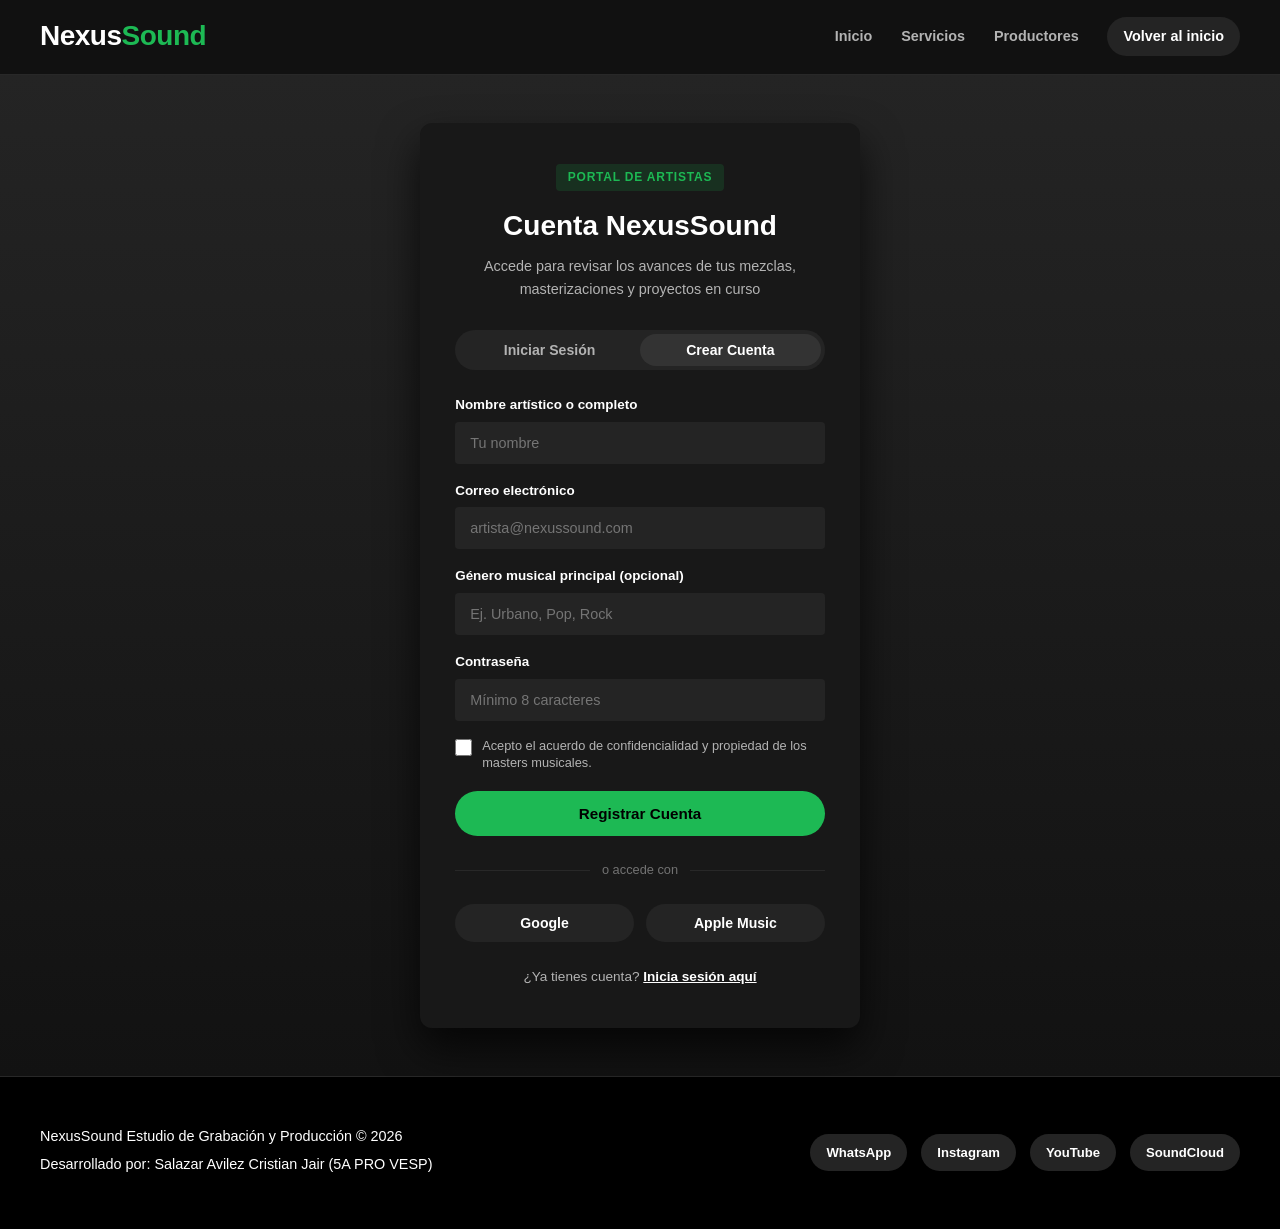
<file: login.html>
<!DOCTYPE html>
<html lang="es">
<head>
    <meta charset="UTF-8">
    <meta name="viewport" content="width=device-width, initial-scale=1.0">
    <title>Acceso de Artistas - NexusSound</title>
    <link rel="stylesheet" href="style.css">
</head>
<body>

    <!-- Barra de navegación -->
    <header class="navbar">
        <div class="nav-container">
            <div class="nav-brand">
                <a href="index.html">
                    <span class="brand-logo-text">Nexus<span>Sound</span></span>
                </a>
            </div>
            <nav class="nav-links">
                <a href="index.html">Inicio</a>
                <a href="index.html#catalogo">Servicios</a>
                <a href="index.html#comunidad">Productores</a>
                <a href="index.html" class="btn-nav-back">Volver al inicio</a>
            </nav>
        </div>
    </header>

    <!-- Sección principal del Login / Registro -->
    <main class="login-section">
        <div class="login-wrapper">
            <div class="login-card">
                <div class="login-header">
                    <span class="login-badge">Portal de Artistas</span>
                    <h1>Cuenta NexusSound</h1>
                    <p>Accede para revisar los avances de tus mezclas, masterizaciones y proyectos en curso</p>
                </div>

                <div class="auth-tabs">
                    <button type="button" class="auth-tab">Iniciar Sesión</button>
                    <button type="button" class="auth-tab active">Crear Cuenta</button>
                </div>

                <form action="#" method="POST">
                    <div class="form-group-margin">
                        <label for="nombre" class="login-label">Nombre artístico o completo</label>
                        <input type="text" id="nombre" name="nombre" class="form-control-input" placeholder="Tu nombre" required>
                    </div>

                    <div class="form-group-margin">
                        <label for="email" class="login-label">Correo electrónico</label>
                        <input type="email" id="email" name="email" class="form-control-input" placeholder="artista@nexussound.com" required>
                    </div>

                    <div class="form-group-margin">
                        <label for="proyecto" class="login-label">Género musical principal (opcional)</label>
                        <input type="text" id="proyecto" name="proyecto" class="form-control-input" placeholder="Ej. Urbano, Pop, Rock">
                    </div>

                    <div class="form-group-margin">
                        <label for="password" class="login-label">Contraseña</label>
                        <input type="password" id="password" name="password" class="form-control-input" placeholder="Mínimo 8 caracteres" required>
                    </div>

                    <div class="form-group-checkbox">
                        <input type="checkbox" id="terminos" class="form-checkbox-input" required>
                        <label for="terminos" class="form-checkbox-label">
                            Acepto el acuerdo de confidencialidad y propiedad de los masters musicales.
                        </label>
                    </div>

                    <button type="submit" class="form-submit-btn">Registrar Cuenta</button>
                </form>

                <div class="login-divider">
                    <span>o accede con</span>
                </div>

                <div class="social-login-grid">
                    <button type="button" class="btn-social-auth">Google</button>
                    <button type="button" class="btn-social-auth">Apple Music</button>
                </div>

                <p class="login-footer-text">
                    ¿Ya tienes cuenta? <a href="#">Inicia sesión aquí</a>
                </p>
            </div>
        </div>
    </main>

    <!-- Pie de página -->
    <footer class="footer">
        <div class="footer-container">
            <div class="footer-info">
                <p>NexusSound Estudio de Grabación y Producción © 2026</p>
                <p class="footer-author">Desarrollado por: Salazar Avilez Cristian Jair (5A PRO VESP)</p>
            </div>
            <div class="footer-socials">
                <a href="https://discord.com" target="_blank" class="social-link-text">WhatsApp</a>
                <a href="https://twitch.tv" target="_blank" class="social-link-text">Instagram</a>
                <a href="https://youtube.com" target="_blank" class="social-link-text">YouTube</a>
                <a href="https://twitter.com" target="_blank" class="social-link-text">SoundCloud</a>
            </div>
        </div>
    </footer>

</body>
</html>
</file>
<file: style.css>
/* ======================================================================
   ESTILOS GENERALES Y PORTADA - NEXUSMUSIC (ESTILO SPOTIFY)
   ====================================================================== */
* {
    box-sizing: border-box;
    margin: 0;
    padding: 0;
}

body {
    font-family: 'Segoe UI', Roboto, Helvetica, Arial, sans-serif;
    color: #ffffff;
    background-color: #121212; /* Fondo negro mate típico de Spotify */
    line-height: 1.6;
}

/* --------------------------------------------------------------------
   BARRA SUPERIOR DE CONTACTO
   -------------------------------------------------------------------- */
.top-bar {
    background-color: #000000;
    color: #a7a7a7;
    font-size: 0.82rem;
    padding: 0.55rem 2rem;
    border-bottom: 1px solid #282828;
}

.top-bar-container {
    max-width: 1200px;
    margin: 0 auto;
    display: flex;
    justify-content: space-between;
    align-items: center;
}

.top-contacts {
    display: flex;
    gap: 2rem;
}

.top-item strong {
    color: #ffffff;
}

.top-item.whatsapp {
    color: #1db954; /* Verde Spotify */
}

/* ======================================================================
   BARRA DE NAVEGACIÓN PRINCIPAL
   ====================================================================== */
.navbar {
    background-color: rgba(18, 18, 18, 0.95);
    border-bottom: 1px solid #282828;
    position: sticky;
    top: 0;
    z-index: 1000;
    padding: 0.9rem 1.5rem;
    backdrop-filter: blur(10px);
}

.nav-container {
    max-width: 1200px;
    margin: 0 auto;
    display: flex;
    justify-content: space-between;
    align-items: center;
    flex-wrap: wrap;
    gap: 1rem;
}

.nav-brand a {
    text-decoration: none;
    letter-spacing: -0.5px;
}

.brand-logo-text {
    font-size: 1.75rem;
    font-weight: 800;
    color: #ffffff;
}

.brand-logo-text span {
    color: #1db954; /* Verde Spotify */
}

.nav-links {
    display: flex;
    align-items: center;
    gap: 1.8rem;
    flex-wrap: wrap;
}

.nav-links a {
    text-decoration: none;
    color: #b3b3b3;
    font-weight: 600;
    font-size: 0.9rem;
    transition: color 0.2s;
}

.nav-links a:hover {
    color: #ffffff;
}

.btn-nav-login {
    background-color: #ffffff;
    color: #000000 !important;
    padding: 9px 20px;
    border-radius: 500px; /* Estilo de botón redondeado tipo Spotify */
    font-weight: 700;
    transition: transform 0.15s, background-color 0.2s;
}

.btn-nav-login:hover {
    transform: scale(1.04);
    background-color: #1db954;
    color: #ffffff !important;
}

@media (max-width: 600px) {
    .navbar {
        padding: 0.6rem 1rem;
    }
    .nav-container {
        justify-content: center;
    }
    .nav-links {
        gap: 1rem;
        justify-content: center;
    }
}

/* --------------------------------------------------------------------
   SECCIÓN HERO
   -------------------------------------------------------------------- */
.hero-section {
    background: linear-gradient(180deg, #1fdf64 0%, #121212 40%); /* Degradado verde a negro tipo Spotify */
    color: white;
    padding: 5rem 2rem;
    overflow: hidden;
    border-bottom: 1px solid #282828;
}

.hero-container {
    max-width: 1200px;
    margin: 0 auto;
    display: grid;
    grid-template-columns: 1.1fr 0.9fr;
    gap: 3rem;
    align-items: center;
}

@media (max-width: 900px) {
    .hero-container {
        grid-template-columns: 1fr;
    }
}

.hero-tag {
    display: inline-block;
    background-color: rgba(0, 0, 0, 0.35);
    color: #ffffff;
    padding: 5px 14px;
    border-radius: 4px;
    font-size: 0.78rem;
    font-weight: 700;
    letter-spacing: 1px;
    text-transform: uppercase;
    margin-bottom: 1.4rem;
}

.hero-text-side h1 {
    font-size: 2.75rem;
    font-weight: 800;
    margin-bottom: 1rem;
    letter-spacing: -0.5px;
    line-height: 1.18;
    color: #ffffff;
}

.hero-text-side p {
    font-size: 1.05rem;
    color: #e5e5e5;
    margin-bottom: 2rem;
    line-height: 1.65;
}

.hero-cta-box {
    background: rgba(18, 18, 18, 0.85);
    border: 1px solid #282828;
    border-left: 4px solid #1db954;
    padding: 1.8rem;
    border-radius: 8px;
}

.btn-orange {
    display: inline-block;
    background-color: #1db954; /* Verde Spotify */
    color: #000000;
    padding: 13px 28px;
    border-radius: 500px;
    text-decoration: none;
    font-weight: 700;
    font-size: 0.98rem;
    transition: transform 0.2s, background-color 0.2s;
    margin-bottom: 1.2rem;
}

.btn-orange:hover {
    transform: scale(1.04);
    background-color: #1ed760;
}

.hero-benefits {
    display: flex;
    flex-wrap: wrap;
    gap: 16px;
    font-size: 0.88rem;
    color: #b3b3b3;
    font-weight: 500;
}

.hero-benefits span {
    position: relative;
    padding-left: 14px;
}

.hero-benefits span::before {
    content: "";
    position: absolute;
    left: 0;
    top: 50%;
    transform: translateY(-50%);
    width: 6px;
    height: 6px;
    border-radius: 50%;
    background-color: #1db954;
}

/* Estilos del Collage */
.image-collage {
    display: flex;
    flex-direction: column;
    gap: 14px;
    background: #181818;
    padding: 16px;
    border-radius: 12px;
    border: 1px solid #282828;
    box-shadow: 0 15px 35px rgba(0, 0, 0, 0.6);
}

.collage-main img {
    width: 100%;
    height: 240px;
    object-fit: cover;
    border-radius: 8px;
}

.collage-sub {
    display: grid;
    grid-template-columns: 1fr 1fr;
    gap: 14px;
}

.collage-sub img {
    width: 100%;
    height: 140px;
    object-fit: cover;
    border-radius: 8px;
}

.hero-title-custom {
    font-size: 2.4rem;
    margin-bottom: 1rem;
}

.hero-desc-custom {
    color: #b3b3b3;
    font-size: 1rem;
    margin-bottom: 1.5rem;
}

.hero-subtitle-custom {
    font-size: 0.92rem;
    font-weight: 700;
    text-transform: uppercase;
    letter-spacing: 0.5px;
    color: #1db954;
    margin-bottom: 0.9rem;
}

.hero-benefits-column {
    display: flex;
    flex-direction: column;
    gap: 10px;
}

/* Tarjeta del Formulario */
.cbtis-hero-form-card {
    background-color: #181818;
    border: 1px solid #282828;
    padding: 2.2rem;
    border-radius: 12px;
    box-shadow: 0 15px 35px rgba(0, 0, 0, 0.6);
    width: 100%;
    max-width: 440px;
    margin: 0 auto;
}

.form-card-title {
    color: #ffffff;
    font-size: 1.3rem;
    font-weight: 700;
    margin-bottom: 1.2rem;
    text-align: center;
}

.form-group-margin {
    margin-bottom: 1rem;
}

.form-control-input,
.form-control-select,
.form-control-date,
.form-control-textarea {
    width: 100%;
    background-color: #242424;
    border: 1px solid transparent;
    color: #ffffff;
    border-radius: 4px;
    padding: 12px 14px;
    font-size: 0.9rem;
    outline: none;
    transition: border-color 0.2s;
}

.form-control-select {
    color: #ffffff;
}

.form-date-label {
    font-size: 0.78rem;
    color: #b3b3b3;
    display: block;
    margin-bottom: 4px;
}

.form-control-textarea {
    font-family: inherit;
}

.form-group-checkbox {
    margin-bottom: 1.2rem;
    display: flex;
    flex-direction: row !important;
    align-items: flex-start !important;
    justify-content: flex-start !important;
    gap: 10px;
    text-align: left;
    width: 100%;
}

.form-checkbox-input {
    width: 17px !important;
    height: 17px !important;
    min-width: 17px;
    cursor: pointer;
    margin-top: 2px;
    flex-shrink: 0;
    accent-color: #1db954;
}

.form-checkbox-label {
    font-size: 0.8rem !important;
    color: #b3b3b3 !important;
    line-height: 1.35 !important;
    cursor: pointer;
    display: inline-block !important;
    width: auto !important;
    flex: 1;
}

.form-submit-btn {
    background-color: #1db954;
    width: 100%;
    border-radius: 500px;
    padding: 14px;
    font-weight: 700;
    font-size: 0.95rem;
    color: #000000;
    border: none;
    cursor: pointer;
    transition: transform 0.15s, background-color 0.2s;
}

.form-submit-btn:hover {
    transform: scale(1.02);
    background-color: #1ed760;
}

.cbtis-hero-form-card input:focus,
.cbtis-hero-form-card select:focus,
.cbtis-hero-form-card textarea:focus,
.login-card input:focus,
.login-card select:focus {
    border-color: #ffffff !important;
}

/* ======================================================================
   ESTILOS DE CATÁLOGO / SECCIÓN DE SERVICIOS
   ====================================================================== */
.careers-section {
    padding: 5rem 2rem;
    background-color: #121212;
}

.section-container {
    max-width: 1200px;
    margin: 0 auto;
}

.section-header {
    text-align: center;
    margin-bottom: 3.5rem;
}

.section-header h2 {
    font-size: 2.15rem;
    color: #ffffff;
    margin-bottom: 0.5rem;
    font-weight: 800;
}

.section-header p {
    color: #b3b3b3;
    font-size: 1.02rem;
}

.careers-grid {
    display: grid;
    grid-template-columns: repeat(auto-fit, minmax(260px, 1fr));
    gap: 1.5rem;
}

.career-card {
    background-color: #181818;
    border: 1px solid transparent;
    border-radius: 8px;
    overflow: hidden;
    padding: 1rem;
    box-shadow: 0 4px 15px rgba(0, 0, 0, 0.3);
    transition: background-color 0.3s ease, transform 0.2s ease;
}

.career-card:hover {
    background-color: #282828;
    transform: translateY(-4px);
}

.career-img-container {
    width: 100%;
    height: 165px;
    overflow: hidden;
    border-radius: 6px;
    margin-bottom: 1rem;
}

.career-img-container img {
    width: 100%;
    height: 100%;
    object-fit: cover;
    transition: transform 0.3s ease;
}

.career-card:hover .career-img-container img {
    transform: scale(1.05);
}

.career-content {
    padding: 0.5rem 0;
}

.career-content h3 {
    font-size: 1.1rem;
    color: #ffffff;
    margin-bottom: 0.4rem;
    font-weight: 700;
}

.career-content p {
    color: #b3b3b3;
    font-size: 0.88rem;
    line-height: 1.45;
}

/* ======================================================================
   ESTILOS DE LA SECCIÓN MULTIMEDIA
   ====================================================================== */
.multimedia-grid {
    display: grid;
    grid-template-columns: 1fr 1fr;
    gap: 30px;
    align-items: center;
}

.multimedia-card {
    background: #181818;
    padding: 20px;
    border-radius: 8px;
    box-shadow: 0 10px 25px rgba(0, 0, 0, 0.4);
    border: 1px solid #282828;
}

.multimedia-card h3 {
    margin-bottom: 14px;
    color: #ffffff;
    font-size: 1.15rem;
    font-weight: 700;
}

.iframe-container {
    position: relative;
    width: 100%;
    height: 0;
    padding-bottom: 56.25%;
}

.iframe-container iframe {
    position: absolute;
    top: 0;
    left: 0;
    width: 100%;
    height: 100%;
    border: 0;
    border-radius: 6px;
}

@media (max-width: 900px) {
    .multimedia-grid {
        grid-template-columns: 1fr;
    }
}

/* ======================================================================
   ESTILOS Y CARRUSEL DE PRODUCTORES
   ====================================================================== */
.teachers-section {
    background-color: #121212;
    color: white;
    padding: 4.5rem 1.5rem;
    border-top: 1px solid #282828;
    border-bottom: 1px solid #282828;
}

.teachers-container {
    max-width: 1200px;
    margin: 0 auto;
}

.teachers-header {
    display: flex;
    justify-content: space-between;
    align-items: flex-end;
    margin-bottom: 2.5rem;
    flex-wrap: wrap;
    gap: 1.5rem;
}

.teachers-header h2 {
    font-size: 2.15rem;
    font-weight: 800;
    margin-top: 0.3rem;
    color: #ffffff;
}

.teachers-header p {
    color: #b3b3b3;
    font-size: 1rem;
    max-width: 700px;
    margin-top: 0.5rem;
}

.teachers-tag {
    color: #1db954;
    font-weight: 700;
    font-size: 0.8rem;
    letter-spacing: 1px;
    display: block;
    margin-bottom: 6px;
    text-transform: uppercase;
}

.teachers-nav-buttons {
    display: flex;
    gap: 10px;
}

.nav-btn {
    background-color: #242424;
    border: none;
    color: white;
    width: 44px;
    height: 44px;
    border-radius: 50%;
    font-size: 1.4rem;
    cursor: pointer;
    display: flex;
    align-items: center;
    justify-content: center;
    transition: background-color 0.2s, transform 0.1s;
}

.nav-btn:hover {
    background-color: #2a2a2a;
    transform: scale(1.05);
}

.teachers-grid {
    display: flex;
    gap: 1.5rem;
    overflow-x: auto;
    scroll-behavior: smooth;
    padding-bottom: 1rem;
    scrollbar-width: none;
}

.teachers-grid::-webkit-scrollbar {
    display: none;
}

.teacher-card {
    min-width: 240px;
    flex: 0 0 240px;
    background-color: #181818;
    border-radius: 8px;
    overflow: hidden;
    padding: 1rem;
    box-shadow: 0 8px 20px rgba(0, 0, 0, 0.4);
    transition: background-color 0.3s ease, transform 0.2s ease;
}

.teacher-card:hover {
    background-color: #282828;
    transform: translateY(-4px);
}

.teacher-card img {
    width: 100%;
    height: 200px;
    object-fit: cover;
    border-radius: 6px;
    margin-bottom: 1rem;
}

.teacher-info {
    padding: 0.5rem 0;
}

.teacher-info h3 {
    font-size: 1.05rem;
    color: #ffffff;
    margin-bottom: 0.4rem;
    font-weight: 700;
}

.teacher-info p {
    font-size: 0.84rem;
    color: #b3b3b3;
    line-height: 1.4;
}

/* ======================================================================
   ESTILOS DE MARQUESINAS
   ====================================================================== */
.convenios-section {
    padding: 5rem 0;
    background-color: #121212;
    overflow: hidden;
}

.convenience-tag-custom {
    text-align: center;
}

.marquee-wrapper {
    width: 100%;
    overflow: hidden;
    display: flex;
    position: relative;
}

.marquee-wrapper-spacing {
    margin-top: 1.4rem;
}

.marquee-track {
    display: flex;
    gap: 1.4rem;
    width: max-content;
}

.marquee-track-top {
    animation: scrollLeft 35s linear infinite;
}

.marquee-track-bottom {
    animation: scrollRight 35s linear infinite;
}

.convenio-card {
    background-color: #181818;
    border: 1px solid #282828;
    padding: 0.95rem 2rem;
    border-radius: 500px;
    font-weight: 700;
    font-size: 0.92rem;
    color: #ffffff;
    white-space: nowrap;
    box-shadow: 0 2px 6px rgba(0, 0, 0, 0.3);
}

@keyframes scrollLeft {
    0% { transform: translateX(0); }
    100% { transform: translateX(-50%); }
}

@keyframes scrollRight {
    0% { transform: translateX(-50%); }
    100% { transform: translateX(0); }
}

/* ======================================================================
   ESTILOS DEL PIE DE PÁGINA (FOOTER)
   ====================================================================== */
.footer {
    background-color: #000000;
    color: #b3b3b3;
    padding: 3rem 2rem;
    border-top: 1px solid #282828;
}

.footer-container {
    max-width: 1200px;
    margin: 0 auto;
    display: flex;
    justify-content: space-between;
    align-items: center;
    flex-wrap: wrap;
    gap: 1.5rem;
}

.footer-info p {
    font-size: 0.9rem;
    color: #ffffff;
    margin-bottom: 0.3rem;
}

.footer-author {
    font-size: 0.82rem;
    color: #727272;
}

.footer-socials {
    display: flex;
    gap: 14px;
}

.social-link-text {
    padding: 8px 16px;
    background: #242424;
    color: #ffffff;
    border-radius: 500px;
    text-decoration: none;
    font-weight: 600;
    font-size: 0.82rem;
    transition: background-color 0.2s, transform 0.15s;
}

.social-link-text:hover {
    background: #2a2a2a;
    transform: scale(1.05);
}

@media (max-width: 768px) {
    .footer-container {
        flex-direction: column;
        text-align: center;
    }
    .footer-socials {
        justify-content: center;
    }
    .teachers-header {
        flex-direction: column;
        align-items: flex-start;
    }
    .hero-text-side h1 {
        font-size: 2.15rem;
    }
}

/* ======================================================================
   ESTILOS DE PÁGINA DE LOGIN / REGISTRO
   ====================================================================== */
.login-section {
    min-height: calc(100vh - 150px);
    background: linear-gradient(180deg, #242424 0%, #121212 100%);
    display: flex;
    align-items: center;
    justify-content: center;
    padding: 3rem 1.5rem;
}

.login-wrapper {
    width: 100%;
    max-width: 440px;
}

.login-card {
    background-color: #181818;
    border-radius: 12px;
    padding: 2.5rem 2.2rem;
    box-shadow: 0 20px 40px rgba(0, 0, 0, 0.7);
}

.login-header {
    text-align: center;
    margin-bottom: 1.8rem;
}

.login-badge {
    display: inline-block;
    background-color: rgba(29, 185, 84, 0.15);
    color: #1db954;
    padding: 4px 12px;
    border-radius: 4px;
    font-size: 0.75rem;
    font-weight: 700;
    text-transform: uppercase;
    letter-spacing: 0.8px;
    margin-bottom: 0.8rem;
}

.login-header h1 {
    font-size: 1.75rem;
    font-weight: 800;
    color: #ffffff;
    margin-bottom: 0.4rem;
}

.login-header p {
    color: #b3b3b3;
    font-size: 0.9rem;
}

.auth-tabs {
    display: grid;
    grid-template-columns: 1fr 1fr;
    background-color: #242424;
    padding: 4px;
    border-radius: 500px;
    margin-bottom: 1.5rem;
}

.auth-tab {
    background: transparent;
    border: none;
    color: #b3b3b3;
    padding: 8px;
    font-size: 0.88rem;
    font-weight: 600;
    border-radius: 500px;
    cursor: pointer;
    transition: all 0.2s ease;
}

.auth-tab.active {
    background-color: #333333;
    color: #ffffff;
}

.login-label {
    display: block;
    font-size: 0.84rem;
    font-weight: 600;
    color: #ffffff;
    margin-bottom: 0.4rem;
}

.login-options {
    display: flex;
    justify-content: space-between;
    align-items: center;
    margin-bottom: 1.4rem;
    font-size: 0.82rem;
}

.remember-me {
    display: flex;
    align-items: center;
    gap: 8px;
    color: #b3b3b3;
    cursor: pointer;
}

.forgot-link {
    color: #ffffff;
    text-decoration: underline;
    font-weight: 600;
}

.login-divider {
    display: flex;
    align-items: center;
    text-align: center;
    margin: 1.5rem 0;
    color: #727272;
    font-size: 0.8rem;
}

.login-divider::before,
.login-divider::after {
    content: '';
    flex: 1;
    border-bottom: 1px solid #282828;
}

.login-divider span {
    padding: 0 12px;
}

.social-login-grid {
    display: grid;
    grid-template-columns: 1fr 1fr;
    gap: 12px;
}

.btn-social-auth {
    display: flex;
    align-items: center;
    justify-content: center;
    background-color: #242424;
    border: 1px solid transparent;
    color: #ffffff;
    padding: 10px;
    border-radius: 500px;
    font-size: 0.88rem;
    font-weight: 600;
    cursor: pointer;
    transition: background-color 0.2s, transform 0.15s;
}

.btn-social-auth:hover {
    background-color: #2a2a2a;
    transform: scale(1.02);
}

.login-footer-text {
    text-align: center;
    margin-top: 1.5rem;
    font-size: 0.85rem;
    color: #b3b3b3;
}

.login-footer-text a {
    color: #ffffff;
    font-weight: 700;
    text-decoration: underline;
}

.btn-nav-back {
    background-color: #242424;
    color: #ffffff !important;
    padding: 8px 16px;
    border-radius: 500px;
    transition: background-color 0.2s, transform 0.15s;
}

.btn-nav-back:hover {
    background-color: #2a2a2a;
    transform: scale(1.04);
}

@media (max-width: 480px) {
    .login-card {
        padding: 2rem 1.4rem;
    }
    .social-login-grid {
        grid-template-columns: 1fr;
    }
}
</file>
